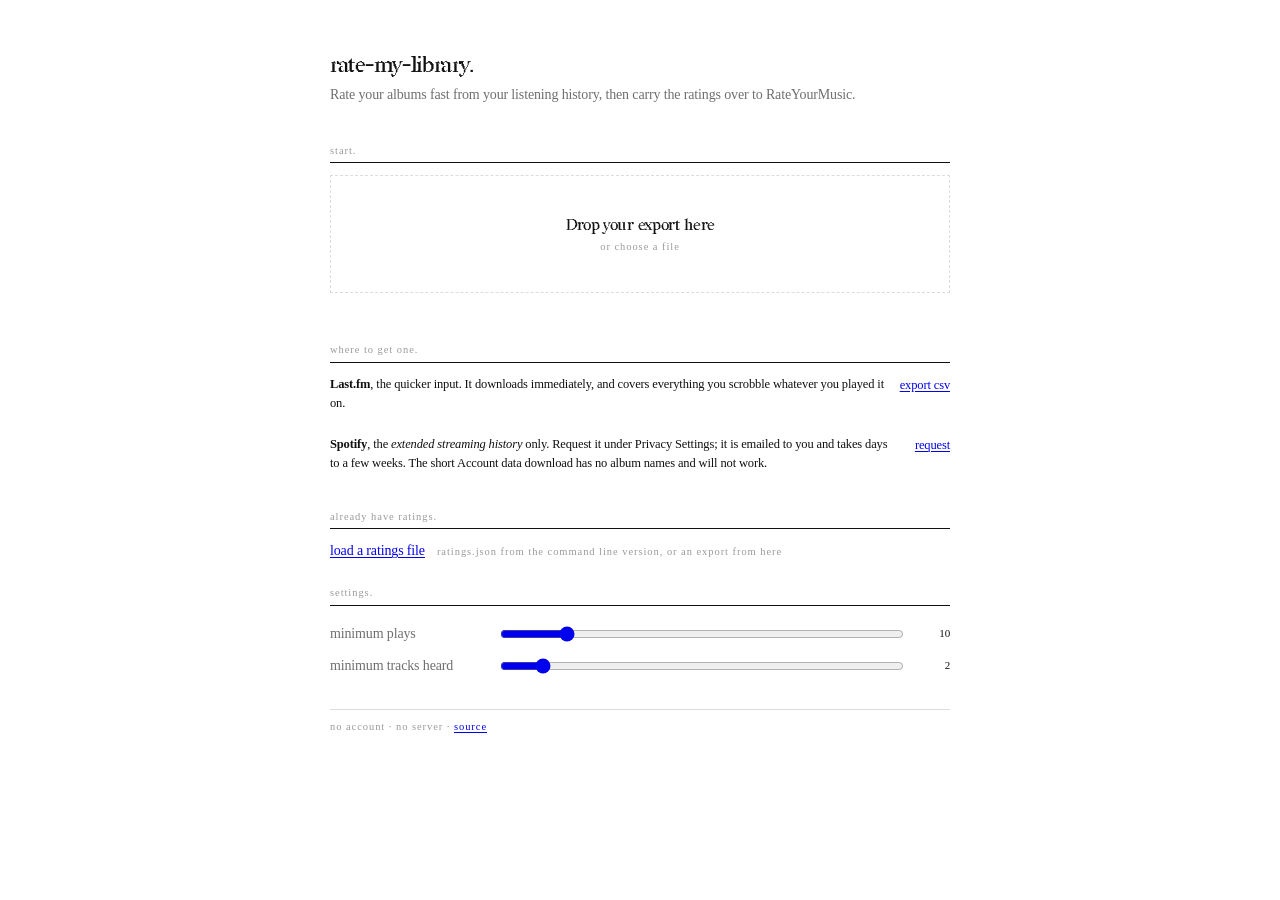
<file: web/index.html>
<!doctype html>
<html lang="en"><head><meta charset="utf-8">
<meta name="viewport" content="width=device-width,initial-scale=1,viewport-fit=cover">
<meta name="theme-color" content="#ffffff">
<meta name="description" content="Rate your albums from your listening history, in the browser.">
<title>rate-my-library</title>
<link rel="preload" href="assets/fonts/redaction-35-400.woff2" as="font" type="font/woff2" crossorigin>
<link rel="stylesheet" href="assets/type.css">
<link rel="stylesheet" href="style.css">
</head>
<body>

<div id="welcome">
  <div class="wcard">
    <h1 class="wtitle">rate-my-library.</h1>
    <p class="wlede">Rate your albums fast from your listening history, then carry the
      ratings over to RateYourMusic.</p>

    <div class="wgrp"><div class="hd lbl">start.</div>
      <label class="drop" id="drop">
        <input type="file" id="pick" multiple accept=".csv,.zip,.json" hidden>
        <span class="dropbig">Drop your export here</span>
        <span class="lbl">or choose a file</span>
      </label>
      <div class="lbl" id="wstatus"></div>
    </div>

    <div class="wgrp"><div class="hd lbl">where to get one.</div>
      <dl class="kv wkv">
        <dt><b>Last.fm</b>, the quicker input. It downloads immediately, and covers
          everything you scrobble whatever you played it on.</dt>
        <dd><a href="https://benjaminbenben.com/lastfm-to-csv/" target="_blank" rel="noopener">export csv</a></dd>
        <dt><b>Spotify</b>, the <i>extended streaming history</i> only. Request it under
          Privacy Settings; it is emailed to you and takes days to a few weeks. The short
          Account data download has no album names and will not work.</dt>
        <dd><a href="https://www.spotify.com/account/privacy/" target="_blank" rel="noopener">request</a></dd>
      </dl>
    </div>

    <div class="wgrp"><div class="hd lbl">already have ratings.</div>
      <div class="wrow">
        <label class="lnk" for="pickr">load a ratings file</label>
        <input type="file" id="pickr" accept=".json" hidden>
        <span class="lbl">ratings.json from the command line version, or an export from here</span>
      </div>
    </div>

    <div class="wgrp"><div class="hd lbl">settings.</div>
      <div class="opt"><label>minimum plays</label>
        <input type="range" id="wMin" min="1" max="60" value="10"><output id="woMin">10</output></div>
      <div class="opt"><label>minimum tracks heard</label>
        <input type="range" id="wTrk" min="1" max="12" value="2"><output id="woTrk">2</output></div>
    </div>

    <div class="wfoot lbl">no account &middot; no server &middot;
      <a href="https://github.com/kenny-t-vo/rate-my-library" target="_blank" rel="noopener">source</a></div>
  </div>
</div>
<div id="banner"><span id="bannerT"></span><a href="#" id="bannerR">reload</a></div>
<div id="app">

<header>
  <button id="menu" aria-label="menu">menu</button>
  <span class="id">rate-my-library.</span>
  <div id="prog"><i></i></div>
  <span class="lbl" id="hcount">0 / 0</span>
  <span class="sp"></span>
  <nav>
    <a class="lnk" data-ov="ovFind">search</a>
    <a class="lnk" data-ov="ovSet">settings</a>
    <a class="lnk" data-ov="ovSnap">saves</a>
    <a class="lnk" data-ov="ovOut">export</a>
    <a class="lnk" data-ov="ovKeys">keys</a>
    <a class="lnk" data-ov="ovAbout">about</a>
  </nav>
</header>

<main>
  <!-- ── left ─────────────────────────────────────────────── -->
  <div class="colL">
    <div class="sect">
      <div class="hd lbl">queue.</div>
      <div class="navlist" id="navQ"></div>
    </div>
    <div class="sect">
      <div class="hd lbl">this session.</div>
      <dl class="kv" id="sessK"></dl>
    </div>
    <div class="sect">
      <div class="hd lbl">distribution.</div>
      <div class="years" id="distr"></div>
    </div>
  </div>

  <!-- ── centre ───────────────────────────────────────────── -->
  <div class="colM">
    <div class="head">
      <span class="lbl" id="pos"></span><span class="sep lbl">/</span>
      <span class="lbl" id="posAlt"></span>
    </div>
    <div class="hero">
      <div class="cover" id="cover"><img id="coverImg" alt=""></div>
      <div class="titles">
        <h1 id="title"></h1>
        <h2><a id="artist" target="_blank" rel="noopener"></a></h2>
        <div class="tagrow" id="tags"></div>
        <div class="calib" id="calib"></div>
        <div class="rym" id="rym"></div>
      </div>
    </div>

    <div class="rate">
      <div class="rateHd">
        <span class="stars" id="stars"></span>
        <span class="sp" style="flex:1"></span>
        <span class="lbl">press 1 to 0</span>
      </div>
      <div class="scale" id="scale"></div>
    </div>

    <div class="note" id="noteWrap">
      <div class="noteHd">
        <span class="lbl">note.</span>
        <span class="lbl" style="color:var(--faint)">press n</span>
        <span id="noteCount"></span>
      </div>
      <textarea id="noteBox" maxlength="500" rows="1" spellcheck="false"
        placeholder="say something"></textarea>
    </div>

    <div class="ctx" id="ctx">
      <div class="ctxHd"><span class="lbl">plays by year.</span></div>
      <div class="years" id="years"></div>
    </div>
  </div>

  <!-- ── right ────────────────────────────────────────────── -->
  <div class="colR">
    <div class="panel" style="flex:none">
      <div class="hd"><span class="lbl">listening.</span><span class="lbl" id="lisSum"></span></div>
      <dl class="kv" id="meta"></dl>
    </div>
    <div class="panel" style="flex:1;min-height:0">
      <div class="hd"><span class="lbl">tracks.</span><span class="lbl" id="trkSum"></span></div>
      <div class="tracks" id="tracks"></div>
    </div>
  </div>
</main>

<footer>
  <div class="strip" id="strip"><div class="stripInner" id="stripInner"></div></div>
  <div class="statusbar">
    <span class="lbl" id="stat"></span>
    <span class="sp"></span>
    <span class="lbl" id="last"></span>
    <span id="save" class="lbl"><span class="dot"></span><span id="saveT">saved</span></span>
  </div>
</footer>
</div>

<!-- ══ overlays ══════════════════════════════════════════════════ -->
<div class="ov" id="ovFind"><div class="card">
  <h3>find an album.</h3><div class="cs">Jumps the queue to any album in your library.</div>
  <input type="text" id="findI" placeholder="artist or album" autocomplete="off" spellcheck="false">
  <div class="res" id="findR"></div>
</div></div>

<div class="ov" id="ovSet"><div class="card">
  <h3>settings.</h3><div class="cs">Changes apply immediately and are remembered.</div>
  <div class="grp"><div class="hd lbl">queue.</div>
    <div class="opt"><label>minimum plays</label><input type="range" id="sMin" min="8" max="200"><output id="oMin"></output></div>
    <div class="opt"><label>minimum tracks heard</label><input type="range" id="sTrk" min="1" max="12"><output id="oTrk"></output></div>
    <div class="opt"><label>order</label><select id="sSort">
      <option value="plays">total plays, most streamed first</option>
      <option value="spins">album spins (plays ÷ tracks)</option>
      <option value="breadth">track breadth, most of the record heard</option>
      <option value="recent">recently played</option>
      <option value="discovered">first discovered, oldest first</option>
      <option value="artist">artist a to z</option>
      <option value="random">shuffled</option></select><span></span></div>
    <div class="opt"><label>show</label><select id="sShow">
      <option value="all">everything</option>
      <option value="unrated">unrated only</option>
      <option value="rated">rated only</option>
      <option value="flagged">flagged for revisit</option>
      <option value="noted">with notes</option></select><span></span></div>
    <div class="opt"><label></label><span class="lbl" id="sCount"></span><span></span></div>
  </div>
  <div class="grp"><div class="hd lbl">behaviour.</div>
    <div class="opt"><label>advance after rating</label><span class="lbl">move to the next album automatically</span><span class="tog" id="tAdv">on</span></div>
    <div class="opt"><label>cover filmstrip</label><span class="lbl">show the queue along the bottom</span><span class="tog" id="tCar">on</span></div>
    <div class="opt"><label>confirm hiding</label><span class="lbl">ask before “not an album”</span><span class="tog" id="tConf">off</span></div>
    <div class="opt"><label>whole tracklist</label><span class="lbl">show songs you have never played, in album order</span><span class="tog" id="tFull">on</span></div>
    <div class="opt"><label>listen links</label><select id="sListen">
      <option value="spotify">Spotify</option>
      <option value="apple">Apple Music</option>
      <option value="youtube">YouTube Music</option>
      <option value="google">Google</option>
      <option value="">off</option></select><span></span></div>
  </div>
  <div class="grp"><div class="hd lbl">library.</div>
    <div class="rowbtns"><a class="lnk" id="impGo">load a new export</a>
      <input type="file" id="impFile" multiple accept=".csv,.zip,.json" hidden>
      <span class="lbl" id="impMsg"></span></div>
    <div style="font-size:var(--t4);color:var(--dim);line-height:1.55;margin-top:10px">
      A Last.fm csv, or a Spotify extended streaming history as a zip or its json files.
      Ratings and notes are keyed by artist and album, so a newer export of the same
      library keeps every score. A save state is written before the rebuild.</div>
    <div class="rowbtns" style="margin-top:16px"><a class="lnk" id="ratGo">load a ratings file</a>
      <input type="file" id="impRatings" accept=".json" hidden>
      <span class="lbl" id="ratMsg">ratings.json from the command line version, or an export from here</span></div>
    <div class="rowbtns" style="margin-top:16px"><a class="lnk" id="wipeGo">erase everything</a>
      <span class="lbl">removes the library and every rating from this browser</span></div>
  </div>
  <div class="rowbtns"><a class="lnk" id="setClose">close</a></div>
</div></div>

<div class="ov" id="ovSnap"><div class="card">
  <h3>save states.</h3><div class="cs">Every rating is saved the moment you press it. These
    are named restore points. One is taken before any restore, so restoring is undoable.</div>
  <div class="grp"><div class="hd lbl">create.</div>
    <div class="opt"><label>name</label><input type="text" id="snapName" placeholder="before re-rating the 4s"><span></span></div>
    <div class="rowbtns"><a class="lnk" id="snapGo">save state now</a></div>
  </div>
  <div class="grp"><div class="hd lbl">restore.</div><div id="snapList"></div></div>
  <div class="rowbtns"><a class="lnk" id="snapClose">close</a></div>
</div></div>

<div class="ov" id="ovOut"><div class="card">
  <h3>export.</h3><div class="cs">Writes everything to <span class="mono">out/</span>. Safe to run any time.</div>
  <div class="grp"><div class="hd lbl">files.</div>
    <dl class="kv" style="font-size:var(--t4);line-height:1.95">
      <dt>ratings.csv</dt><dd>full data, one row per album</dd>
      <dt>ratings.json</dt><dd>same, structured</dd>
      <dt>ratings.md</dt><dd>readable list grouped by score</dd>
      <dt>dashboard.html</dt><dd>ranked page with covers</dd>
      <dt>rym-queue.html</dt><dd>click-through RateYourMusic queue</dd>
    </dl></div>
  <div class="rowbtns"><a class="lnk" id="expGo">export now</a>
    <a class="lnk" id="expDash" target="_blank">open dashboard</a>
    <a class="lnk" id="expRym" target="_blank">open RYM queue</a>
    <span class="lbl" id="expMsg"></span></div>
  <div class="rowbtns" style="margin-top:20px"><a class="lnk" id="outClose">close</a></div>
</div></div>

<div class="ov" id="ovKeys"><div class="card">
  <h3>keys.</h3><div class="cs">Everything is reachable from the keyboard.</div>
  <div class="grp"><div class="hd lbl">rating.</div><div class="keys">
    <kbd>1</kbd><span>½ star</span><kbd>2 to 9</kbd><span>1 through 4½, in half steps</span>
    <kbd>0</kbd><span>5 stars</span><kbd>C</kbd><span>clear this rating</span>
    <kbd>U</kbd><span>undo</span><kbd>R</kbd><span>redo</span></div></div>
  <div class="grp"><div class="hd lbl">moving.</div><div class="keys">
    <kbd>→</kbd> <span>next</span><kbd>←</kbd><span>previous</span>
    <kbd>↓ ↑</kbd><span>jump ten</span><kbd>Space</kbd><span>next</span>
    <kbd>Tab</kbd><span>next unrated</span><kbd>Shift T</kbd><span>random unrated</span></div></div>
  <div class="grp"><div class="hd lbl">marking.</div><div class="keys">
    <kbd>N</kbd><span>write a note</span><kbd>F</kbd><span>flag to revisit</span>
    <kbd>S</kbd><span>skip, leave unrated</span><kbd>X</kbd><span>not an album, hide it</span>
    <kbd>Enter</kbd><span>open on RateYourMusic</span><kbd>W</kbd><span>look up the artist</span>
    <kbd>L</kbd><span>open the album on Spotify or your chosen service</span>
    <kbd>Y</kbd><span>copy artist and album</span></div></div>
  <div class="grp"><div class="hd lbl">panels.</div><div class="keys">
    <kbd>/</kbd><span>search</span><kbd>,</kbd><span>settings</span>
    <kbd>G</kbd><span>save states</span><kbd>E</kbd><span>export</span>
    <kbd>A</kbd><span>about</span><kbd>?</kbd><span>this list</span><kbd>Esc</kbd><span>close</span></div></div>
  <div class="rowbtns"><a class="lnk" id="keysClose">close</a></div>
</div></div>

<div class="ov" id="ovAbout"><div class="card">
  <h3>rate-my-library.</h3>
  <div class="cs">Turns a listening history into a queue you can rate quickly, then an
    ordered list for RateYourMusic. It reads a Last.fm scrobble export or a Spotify
    extended streaming history, merges edition variants so each record appears once, and
    ranks by how much you played it.</div>
  <div class="grp"><div class="hd lbl">where things live.</div>
    <dl class="kv" style="font-size:var(--t4);line-height:1.95">
      <dt>your ratings</dt><dd>this browser</dd>
      <dt>save states</dt><dd>this browser</dd>
      <dt>exports</dt><dd>downloaded when you ask</dd>
      <dt>covers</dt><dd>fetched as you go, not kept</dd>
    </dl>
    <div style="font-size:var(--t4);color:var(--dim);margin-top:11px;line-height:1.5">
      Your history file is read here and never uploaded. Artist and album names do go out,
      to iTunes for covers and tracklists and to MusicBrainz for ids.</div>
  </div>
  <div class="grp"><div class="hd lbl">source.</div>
    <div style="font-size:var(--t4);line-height:1.6">
      <a href="https://github.com/kenny-t-vo/rate-my-library" target="_blank" rel="noopener">github.com/kenny-t-vo/rate-my-library</a>
    </div>
  </div>
  <div class="rowbtns"><a class="lnk" id="aboutClose">close</a></div>
</div></div>

<div id="scrim"></div>
<div id="toast"></div>
<script type="module" src="app.js"></script>
</body></html>
</file>
<file: web/assets/type.css>
/* ═══════════════════════════════════════════════════════════════════
   kenny vo — shared type and colour. loaded by every page.
   ═══════════════════════════════════════════════════════════════════ */

/* Redaction 35, Forest Young & Jeremy Mickel, SIL OFL 1.1.
   Self-hosted; licence in assets/fonts/LICENSE.txt */
@font-face{
  font-family:"Redaction 35";
  src:url("fonts/redaction-35-400.woff2") format("woff2");
  font-weight:400;
  font-style:normal;
  font-display:swap;
}

/* Plantin MT Pro, only if the reader already has it installed. Adobe Fonts
   licenses it for desktop use, so no file is served from here — local() or
   Times. Chrome exposes only the "Plantin MT Pro" family, not the Light and
   Semibold subfamilies, so the faces are named by PostScript name and hung
   on weights: 400 is Light, 600 is Semibold. */
@font-face{
  font-family:"Plantin";
  src:local("PlantinMTPro-Light");
  font-weight:400; font-style:normal;
}
@font-face{
  font-family:"Plantin";
  src:local("PlantinMTPro-LightItalic");
  font-weight:400; font-style:italic;
}
@font-face{
  font-family:"Plantin";
  src:local("PlantinMTPro-Semibold");
  font-weight:600; font-style:normal;
}

:root{
  /* ── ground and ink ───────────────────────────────────────────── */
  --bg:#fff;
  --fg:#111;
  --dim:#6f6f6f;      /* secondary copy */
  --faint:#9a9a9a;    /* labels */
  --rule:#dcdcdc;     /* hairline */
  --rule2:#111;       /* structural rule */
  --wash:#f2f2f7;     /* reading ground, empty wells */

  /* browser-default link colours: blue = unvisited, purple = visited */
  --blue:#0000ee;
  --purple:#551a8b;

  /* ── families ─────────────────────────────────────────────────────
     display: Redaction 35, shipped with the site.
     body:    Plantin MT Pro, else Times New Roman (drawn from Plantin).
     figures use the body face.                                          */
  --display:"Redaction 35","Times New Roman",Times,serif;
  --body:"Plantin","Plantin MT Pro","Times New Roman",Times,
         "Liberation Serif","Hiragino Mincho ProN","Yu Mincho",serif;

  /* ── six steps ────────────────────────────────────────────────────
     t1  the one large thing on a screen      display
     t2  book titles, section heads           display
     t3  prose (body default)                 body
     t4  secondary links and copy             body
     t5  figures: folios, counts              body
     t6  labels and key hints                 body                     */
  --t1:22px;
  --t2:16px;
  --t3:14px;
  --t4:12.5px;
  --t5:11px;
  --t6:10.5px;

  /* ── spacing ──────────────────────────────────────────────────── */
  --s1:6px;
  --s2:12px;
  --s3:22px;
  --s4:40px;
  --s5:72px;

  /* ── the hover highlight ──────────────────────────────────────────
     Height is set in em and centred on the text, NOT trimmed off the
     line box — the viewer chrome runs at line-height 1 and the index
     at 1.35 and 1.9, so anything measured against the line box comes
     out a different size in each place. In em it is one scale
     everywhere. Bleed is breathing room on the left and right.       */
  --hl-height:1.55em;
  --hl-bleed:.16em;

  /* body tracking. -.01em is -10 in indesign's 1/1000 em units.
     the display face is not affected: every rule using --display
     declares its own letter-spacing. */
  --track:-.01em;
}

*{ box-sizing:border-box; margin:0; padding:0; }

body{
  background:var(--bg);
  color:var(--fg);
  font:var(--t3)/1.5 var(--body);
  letter-spacing:var(--track);
  -webkit-font-smoothing:antialiased;
  text-rendering:optimizeLegibility;
}

a{ color:var(--blue); text-decoration:underline; text-underline-offset:2px;
   text-decoration-thickness:1px; }
a:visited{ color:var(--purple); }
::selection{ background:var(--blue); color:#fff; }

/* The one accent move: invert whatever you are about to open. The band is an
   absolutely positioned pseudo-element rather than padding or a box-shadow.
   Padding reflowed the line; a box-shadow's spread is uniform, so it could not
   be made shorter vertically than it is wide. This can, and still moves
   nothing on the page. */
.invert{ position:relative; justify-self:start; }
.invert::before{
  content:"";
  position:absolute;
  left:calc(-1 * var(--hl-bleed));
  right:calc(-1 * var(--hl-bleed));
  top:50%;
  height:var(--hl-height);
  transform:translateY(-50%);
  background:var(--blue);
  z-index:-1;
  opacity:0;
}
.invert:hover::before, .invert:focus-visible::before{ opacity:1; }
.invert:hover, .invert:focus-visible{
  color:#fff; text-decoration:none; outline:none;
}
</file>
<file: web/style.css>
/* ═══════════════════════════════════════════════════════════════════
   rate-my-library — layout and components.
   Requires assets/type.css, loaded first, which holds every colour,
   family, size and spacing token and is shared with kenny-vo-website.
   Nothing here restates a value that lives there.
   ═══════════════════════════════════════════════════════════════════ */

:root{
  /* ── the knobs ──────────────────────────────────────────────────── */
  --pad:clamp(var(--s3),3.4vw,var(--s4));  /* viewport to chrome */
  --hair:1px;
  --fade:150ms;        /* the only transition duration in the chrome */
  --snap:90ms;         /* pointer feedback on the scale; keys never wait on it */

  /* fixed measures. the two side columns are chrome, so they hold their
     width and the centre takes the slack. */
  --col-l:186px;
  --col-r:314px;
  --cover:min(29vh,268px);
  --measure:520px;     /* one measure: scale, note and chart share a right edge */
  --thumb:42px;
  --bar:7px;           /* year and distribution chart bars */
  --dot:5px;
  --prog:132px;

  /* tracking. --track in type.css is the body default; these are the two
     places that need their own. */
  --track-lbl:.09em;   /* labels. a serif needs less than a mono at one size */
  --track-tight:-.018em;  /* the display face at t1 and t2 */

  /* Redaction 35 at line-height 1.06: the distance from box top to cap top,
     so a title seats on the cover's top edge. Measured with canvas metrics,
     half-leading + (ascent - capHeight); Times wants -.201em, this face
     -.1255em. In em so it holds as --t1 changes. */
  --cap:-.1255em;

  /* two documented exceptions below the scale, both outside the text
     hierarchy: the rating badge on a 42px thumbnail, and the chart's
     hairline bar labels. */
  --t-badge:8px;

  /* component measures. named because the rule is that no declaration below
     carries a bare number. The @media breakpoints are the one exception:
     custom properties are not allowed in a media query condition. */
  --prog-h:3px;
  --ul:2px;              /* link underline offset */
  --stars-w:78px;        /* five glyphs, so the row does not jump when rated */
  --note-h:30px;
  --note-open:86px;
  --card-w:690px;
  --wcard-w:620px;
  --drawer-w:min(78vw,290px);
  --opt-label:158px;
  --trk-n:17px;          /* track number column */
  --trk-bar:1.5px;
  --trk-bar-x:27px;      /* bar starts under the title, clear of the number */
  --ri-img:34px;
  --out-w:34px;
  --toast-up:98px;
  --yr-y:34px; --yr-n:42px;   /* plays by year: year, count */
  --dst-s:26px; --dst-n:20px; /* distribution: score, count */
}

html,body{height:100%}
body{
  font:var(--t3)/1.45 var(--body);
  overflow:hidden;
}
a:hover{text-decoration-thickness:var(--ul)}
button{font:inherit;background:none;border:0;color:inherit;cursor:pointer}

/* blue is live or current, purple is done. every use below follows it. */
.lbl{font:var(--t6)/1 var(--body);letter-spacing:var(--track-lbl);color:var(--faint)}
.lnk{color:var(--blue);text-decoration:underline;text-underline-offset:var(--ul);cursor:pointer}
.lnk:hover{text-decoration-thickness:var(--ul)}
.lnk.on{color:var(--purple)}
.num{font-variant-numeric:tabular-nums}

/* ══ shell ═══════════════════════════════════════════════════════════ */
#app{height:100%;display:flex;flex-direction:column}
header{flex:none;display:flex;align-items:baseline;gap:var(--s3);
  padding:calc(var(--s2)*.8) var(--pad) var(--s1);
  border-bottom:var(--hair) solid var(--rule2)}
header .id{font:var(--t6)/1 var(--body);letter-spacing:var(--track-lbl)}
header .sp{flex:1}
header nav{display:flex;gap:var(--s2);font-size:var(--t4)}
#prog{position:relative;width:var(--prog);height:var(--prog-h);background:var(--rule);top:calc(-1 * var(--hair))}
#prog i{position:absolute;inset:0 auto 0 0;background:var(--blue);width:0;
  transition:width .25s ease}

main{flex:1;display:grid;
  grid-template-columns:var(--col-l) minmax(0,1fr) var(--col-r);
  min-height:0;overflow:hidden}
main>*{padding:var(--s3) var(--pad);min-height:0;overflow:hidden}
.colL{border-right:var(--hair) solid var(--rule);display:flex;flex-direction:column;
  gap:var(--s3);padding-left:var(--pad)}
.colM{display:flex;flex-direction:column;min-width:0;overflow-y:auto;scrollbar-width:thin}
.colR{border-left:var(--hair) solid var(--rule);display:flex;flex-direction:column;
  gap:var(--s2);padding-right:var(--pad)}

/* ══ left column ═════════════════════════════════════════════════════ */
.navlist{display:flex;flex-direction:column;gap:calc(var(--s1)*.8);font-size:var(--t4)}
.navlist div{display:flex;gap:var(--s1);align-items:baseline}
.navlist .t{color:var(--faint);font:var(--t6)/1 var(--body);font-variant-numeric:tabular-nums}
.navlist kbd{margin-left:auto;font:var(--t6)/1 var(--body);color:var(--faint)}
.sect{display:flex;flex-direction:column;gap:var(--s1)}
.sect .hd{padding-bottom:calc(var(--s1)*.8);border-bottom:var(--hair) solid var(--rule)}
.kv{display:grid;grid-template-columns:1fr auto;gap:calc(var(--s1)*1.5);
  font-size:var(--t4);line-height:1.62}
.kv dt{color:var(--dim)}
/* values meet the rule's right edge */
.kv dd{font:var(--t5)/1.62 var(--body);font-variant-numeric:tabular-nums;text-align:right}

/* ══ centre: the album ═══════════════════════════════════════════════ */
.head{display:flex;align-items:baseline;gap:var(--s1);margin-bottom:calc(var(--s2)*1.5);flex:none}
.head .sep{color:var(--rule)}
.hero{display:flex;gap:calc(var(--s3)*1.25);min-height:0;flex:none}
.cover{width:var(--cover);aspect-ratio:1;flex:none;background:var(--wash);position:relative;
  border:var(--hair) solid var(--rule);overflow:hidden}
.cover img{width:100%;height:100%;object-fit:cover;display:block;opacity:1;
  transition:opacity var(--fade) ease}
.cover.load img{opacity:0}
.cover.none::after{content:"no cover";position:absolute;inset:0;display:grid;place-items:center;
  font:var(--t6)/1 var(--body);letter-spacing:var(--track-lbl);color:var(--faint)}
.titles{min-width:0;flex:1;display:flex;flex-direction:column}

/* the one large thing on this screen. --cap lifts the box so the capital,
   not the ascender space above it, meets the cover's top edge. */
h1:not(.wtitle){font:var(--t1)/1.06 var(--display);font-weight:400;
  letter-spacing:var(--track-tight);overflow-wrap:anywhere;
  margin:var(--cap) 0 var(--s1)}
h2{font-size:var(--t3);font-weight:400;margin-bottom:var(--s2);overflow-wrap:anywhere}
h2 a{text-underline-offset:calc(var(--ul) * 1.5)}
.tagrow{display:flex;flex-wrap:wrap;gap:calc(var(--s1)*.8) var(--s1)}
.tag{font:var(--t6)/1 var(--body);letter-spacing:var(--track-lbl);color:var(--dim);
  border:var(--hair) solid var(--rule);padding:calc(var(--s1)*.7) calc(var(--s1)*.9)}
.tag.hot{border-color:var(--blue);color:var(--blue)}
.tag.warn{border-color:var(--purple);color:var(--purple)}
.rym{font-size:var(--t4);line-height:1;margin-top:var(--s1)}
.rym .lbl{margin-left:var(--s1)}
/* the slack in this column belongs at the bottom, under the last line */
.calib{font-size:var(--t4);color:var(--dim);line-height:1.5;margin-top:auto;padding-top:var(--s2)}
.calib b{font-weight:400;font-variant-numeric:tabular-nums;color:var(--fg)}

/* ══ rating row ══════════════════════════════════════════════════════ */
.ctx{margin-top:var(--s3);flex:none;max-width:var(--measure);padding-bottom:calc(var(--s1)/2)}
.ctxHd{display:flex;justify-content:space-between;align-items:baseline;
  padding-bottom:var(--s1);border-bottom:var(--hair) solid var(--rule);margin-bottom:var(--s1)}
.rate{margin-top:var(--s3);flex:none}
.rateHd{display:flex;align-items:baseline;gap:var(--s2);padding-bottom:var(--s1);
  border-bottom:var(--hair) solid var(--rule2);margin-bottom:var(--s1)}
.stars{font-size:var(--t2);letter-spacing:.05em;min-width:var(--stars-w)}
.scale{display:grid;grid-template-columns:repeat(10,1fr);gap:calc(var(--s1)/2);
  max-width:var(--measure)}
/* a row of cells with the chosen one inverted. no transition on the keyed
   path: rating is a keypress and must not wait on paint. */
.cell{border:var(--hair) solid var(--rule);padding:var(--s1) 0 calc(var(--s1)*1.4);
  text-align:center;cursor:pointer;user-select:none;
  transition:background var(--snap),border-color var(--snap),color var(--snap)}
.cell .k{display:block;font:var(--t6)/1 var(--body);color:var(--faint);
  margin-bottom:calc(var(--s1)*.7);letter-spacing:.05em}
.cell .v{display:block;font:var(--t4)/1 var(--body);font-variant-numeric:tabular-nums}
.cell:hover{border-color:var(--blue);color:var(--blue)}
.cell:hover .k{color:var(--blue)}
.cell.on{background:var(--blue);border-color:var(--blue);color:var(--bg)}
.cell.on .k{color:var(--bg);opacity:.72}

/* ══ note ════════════════════════════════════════════════════════════ */
.note{margin-top:calc(var(--s2)*1.25);flex:none;max-width:var(--measure)}
.noteHd{display:flex;align-items:baseline;gap:var(--s1);margin-bottom:var(--s1)}
#noteBox{width:100%;max-width:var(--measure);min-height:var(--note-h);height:var(--note-h);
  border:0;border-bottom:var(--hair) solid var(--rule);background:none;
  font:var(--t4)/1.5 var(--body);letter-spacing:var(--track);color:var(--fg);
  resize:none;outline:none;padding:calc(var(--s1)/2) 0 var(--s1);
  transition:height var(--fade) ease,border-color var(--fade)}
#noteBox:focus{border-bottom-color:var(--blue);height:var(--note-open)}
#noteBox.has{border-bottom-color:var(--purple)}
#noteBox::placeholder{color:var(--faint);font-style:italic}
#noteCount{margin-left:auto;font:var(--t6)/1 var(--body);font-variant-numeric:tabular-nums;
  color:var(--faint);opacity:0;transition:opacity var(--fade)}
#noteBox:focus~#noteCount,.note.editing #noteCount{opacity:1}
#noteCount.over{color:var(--purple)}

/* ══ right column ════════════════════════════════════════════════════ */
.panel{display:flex;flex-direction:column;min-height:0}
.panel>.hd{display:flex;align-items:baseline;justify-content:space-between;
  padding-bottom:var(--s1);border-bottom:var(--hair) solid var(--rule2);
  margin-bottom:var(--s1);flex:none}
.years{display:flex;flex-direction:column;gap:var(--ul);
  font:var(--t5)/1.55 var(--body);font-variant-numeric:tabular-nums;flex:none}
.years .r{display:grid;grid-template-columns:var(--yr-y) var(--yr-n) 1fr;gap:var(--s1);align-items:center}
.years .r span:nth-child(2){text-align:right;color:var(--dim)}
.years .r i{display:block;height:var(--bar);background:var(--blue);opacity:.82}
.years .r.top i{opacity:1}
#distr .r{grid-template-columns:var(--dst-s) 1fr var(--dst-n)}
#distr .r span:nth-child(2){text-align:left;order:3;color:var(--faint)}
#distr .r i{order:2}
.tracks{overflow-y:auto;flex:1;min-height:0;scrollbar-width:thin;padding-right:var(--ul)}
.tracks::-webkit-scrollbar{width:calc(var(--s1) - var(--hair))}
.tracks::-webkit-scrollbar-thumb{background:var(--rule)}
/* leading numbers meet the rule's left edge, counts meet its right */
.trk{display:grid;grid-template-columns:var(--trk-n) 1fr auto;gap:var(--s1);align-items:baseline;
  padding:calc(var(--s1)*.6) 0;position:relative;border-bottom:var(--hair) solid var(--wash)}
.trk .n{font:var(--t6)/1.5 var(--body);font-variant-numeric:tabular-nums;
  color:var(--faint);text-align:left}
.trk .t{font-size:var(--t4);overflow:hidden;text-overflow:ellipsis;white-space:nowrap}
.trk .c{font:var(--t5)/1.5 var(--body);font-variant-numeric:tabular-nums;color:var(--dim)}
.trk.top .t{color:var(--blue)}
.trk.unheard{opacity:.42}
.trk.unheard .n{color:var(--faint)}
.trk .t a{color:inherit;text-decoration:none}
.trk .t a:hover{color:var(--blue);text-decoration:underline;text-underline-offset:var(--ul)}
.trk .bar{position:absolute;left:var(--trk-bar-x);bottom:0;height:var(--trk-bar);background:var(--blue);opacity:.35}

/* ══ carousel ════════════════════════════════════════════════════════ */
footer{flex:none;border-top:var(--hair) solid var(--rule2);
  padding:var(--s1) var(--pad) var(--s1);display:flex;flex-direction:column;gap:var(--s1)}
.strip{overflow-x:auto;overflow-y:hidden;position:relative;
  height:calc(var(--thumb) + var(--s2));
  scrollbar-width:none;-webkit-overflow-scrolling:touch}
.strip::-webkit-scrollbar{display:none}
.stripInner{display:flex;gap:var(--s1);width:max-content;padding:0 50%}
.th{width:var(--thumb);height:var(--thumb);flex:none;background:var(--wash);
  border:var(--hair) solid var(--rule);position:relative;cursor:pointer;overflow:hidden}
.th img{width:100%;height:100%;object-fit:cover;display:block}
.th.cur{border-color:var(--blue);outline:var(--hair) solid var(--blue);outline-offset:var(--hair)}
/* micro badge, below the scale on purpose: it sits on a 42px square */
.th.rated::after{content:attr(data-r);position:absolute;left:0;right:0;bottom:0;
  background:var(--purple);color:var(--bg);text-align:center;
  font:var(--t-badge)/1.5 var(--body);font-variant-numeric:tabular-nums}
.th.cur.rated::after{background:var(--blue)}
.statusbar{display:flex;align-items:baseline;gap:var(--s2)}
.statusbar .sp{flex:1}
#save{display:flex;align-items:center;gap:calc(var(--s1)*.8)}
#save .dot{width:var(--dot);height:var(--dot);border-radius:50%;background:var(--blue);flex:none}
#save.pend .dot{background:var(--purple)}
/* the palette has no red, so a failure reads as a hollow dot rather than a
   second purple that is indistinguishable from pending */
#save.err .dot{background:var(--bg);border:var(--hair) solid var(--purple)}

/* ══ overlays ════════════════════════════════════════════════════════ */
.ov{position:fixed;inset:0;z-index:40;background:rgba(255,255,255,.86);display:none;
  align-items:flex-start;justify-content:center;padding:7vh var(--s3) var(--s3);overflow-y:auto}
.ov.on{display:flex;animation:fade .13s ease}
@keyframes fade{from{opacity:0}to{opacity:1}}
.card{background:var(--bg);border:var(--hair) solid var(--rule2);width:min(var(--card-w),100%);
  padding:var(--s3) calc(var(--s3)*1.3) calc(var(--s3)*1.3)}
.card h3{font:var(--t2)/1.2 var(--display);font-weight:400;
  letter-spacing:var(--track-tight);margin-bottom:calc(var(--s1)/2)}
.card .cs{color:var(--dim);font-size:var(--t4);margin-bottom:calc(var(--s2)*1.5);line-height:1.5}
.grp{margin-bottom:calc(var(--s3)*1.1)}
.grp>.hd{padding-bottom:var(--s1);border-bottom:var(--hair) solid var(--rule2);
  margin-bottom:var(--s2)}
.opt{display:grid;grid-template-columns:var(--opt-label) 1fr auto;gap:var(--s2);align-items:center;
  padding:var(--s1) 0;font-size:var(--t3)}
.opt label{color:var(--dim)}
.opt input[type=range]{width:100%;accent-color:var(--blue)}
.opt output{font:var(--t5)/1 var(--body);font-variant-numeric:tabular-nums;
  color:var(--fg);min-width:var(--out-w);text-align:right}
select,input[type=text]{font:var(--t3)/1.3 var(--body);letter-spacing:var(--track);
  color:var(--fg);background:var(--bg);border:var(--hair) solid var(--rule);
  padding:calc(var(--s1)*.9) var(--s1);width:100%;outline:none}
select:focus,input[type=text]:focus{border-color:var(--blue)}
.tog{justify-self:end;font:var(--t6)/1 var(--body);letter-spacing:var(--track-lbl);
  border:var(--hair) solid var(--rule);padding:calc(var(--s1)*.8) calc(var(--s1)*1.4);
  cursor:pointer;min-width:var(--stars-w);text-align:center}
.tog.on{background:var(--blue);border-color:var(--blue);color:var(--bg)}
.snap{display:grid;grid-template-columns:1fr auto auto auto;gap:var(--s2);align-items:baseline;
  padding:var(--s1) 0;border-bottom:var(--hair) solid var(--rule);font-size:var(--t4)}
.snap .m{font:var(--t5)/1 var(--body);font-variant-numeric:tabular-nums;color:var(--dim)}
.keys{display:grid;grid-template-columns:auto 1fr;gap:var(--s1) var(--s2);
  font-size:var(--t4);align-items:baseline}
.keys kbd{font:var(--t6)/1 var(--body);border:var(--hair) solid var(--rule);
  padding:calc(var(--s1)/2) var(--s1);white-space:nowrap}
.keys span{color:var(--dim)}
.rowbtns{display:flex;gap:var(--s2);margin-top:var(--s1);font-size:var(--t4)}
.res{max-height:52vh;overflow-y:auto;margin-top:var(--s2)}
.ri{display:grid;grid-template-columns:var(--ri-img) 1fr auto;gap:var(--s2);align-items:center;
  padding:var(--s1) calc(var(--s1)*.8);cursor:pointer}
.ri:hover,.ri.sel{background:var(--wash)}
.ri img{width:var(--ri-img);height:var(--ri-img);object-fit:cover;background:var(--wash);display:block}
.ri .a{font-size:var(--t3)}
.ri .b{font-size:var(--t4);color:var(--dim)}
.ri .c{font:var(--t5)/1 var(--body);font-variant-numeric:tabular-nums;
  color:var(--dim);text-align:right;white-space:nowrap}
#toast{position:fixed;left:50%;bottom:var(--toast-up);transform:translate(-50%,var(--s1));z-index:60;
  background:var(--bg);border:var(--hair) solid var(--rule2);
  padding:var(--s1) calc(var(--s2)*1.25);font-size:var(--t4);opacity:0;pointer-events:none;
  transition:opacity var(--fade),transform var(--fade)}
#toast.on{opacity:1;transform:translate(-50%,0)}
#banner{position:fixed;left:0;right:0;top:0;z-index:70;background:var(--purple);
  color:var(--bg);padding:var(--s1) var(--pad);font-size:var(--t4);display:none;
  align-items:center;gap:var(--s2)}
#banner.on{display:flex}
#banner a{color:var(--bg)}

/* short windows: tighten the fixed blocks so the year chart never ends up
   behind the filmstrip. colM still scrolls as a last resort. */
@media(max-height:800px){
  :root{--cover:min(26vh,232px)}
  .rate,.ctx{margin-top:var(--s2)} .note{margin-top:var(--s2)}
  .head{margin-bottom:var(--s2)} h2{margin-bottom:var(--s1)}
  .years{gap:var(--hair)} .years .r i{height:calc(var(--bar) - var(--hair))}
  main>*{padding-top:var(--s2)}
}
@media(max-height:700px){
  :root{--cover:min(24vh,196px)}
  .ctx{display:none}
  .rate{margin-top:var(--s2)}
}
@media(max-width:1140px){
  main{grid-template-columns:var(--col-l) minmax(0,1fr)}
  .colR{display:none}
}

/* ══ mobile ══════════════════════════════════════════════════════════
   One column, scrolled like a document, which is what the reference pages
   were. The filters are navigation rather than content, so they move into a
   drawer instead of stacking above the album. */
#menu{display:none}
#scrim{position:fixed;inset:0;z-index:28;background:rgba(255,255,255,.6);
  opacity:0;pointer-events:none;transition:opacity var(--fade)}
#scrim.on{opacity:1;pointer-events:auto}

@media(max-width:820px){
  html,body{overflow-x:hidden;overflow-y:auto;height:auto}
  #app{height:auto;min-height:100%}

  header{position:sticky;top:0;z-index:24;gap:var(--s2);
    padding:var(--s1) var(--pad) calc(var(--s1)*.8)}
  header nav{display:none}
  #prog{width:auto;flex:1}
  #menu{display:block;font:var(--t6)/1 var(--body);letter-spacing:var(--track-lbl);
    color:var(--blue);text-decoration:underline;text-underline-offset:var(--ul);
    background:none;border:0;padding:0;cursor:pointer}

  main{grid-template-columns:1fr;overflow:visible;min-height:0}
  main>*{padding:var(--s2) var(--pad);overflow:visible}

  /* the drawer holds what the side columns held on desktop */
  .colL{display:flex;position:fixed;top:0;bottom:0;left:0;width:var(--drawer-w);z-index:30;
    background:var(--bg);border-right:var(--hair) solid var(--rule2);
    transform:translateX(-101%);transition:transform .2s cubic-bezier(.22,.61,.36,1);
    overflow-y:auto;padding:var(--s2) var(--pad) var(--s4);gap:var(--s3)}
  .colL.on{transform:none}
  .colR{display:flex;border-left:0;border-top:var(--hair) solid var(--rule);
    padding-top:var(--s3)}

  .colM{overflow:visible}
  .hero{flex-direction:column;gap:var(--s2)}
  .cover{width:100%;max-width:none}
  /* stacked, so the title no longer seats against the cover's top edge */
  h1:not(.wtitle){margin-top:0}
  .titles{min-height:0}
  .calib{margin-top:var(--s2);padding-top:0}

  /* ten cells across a phone gives 31px targets, so five per row instead,
     sized past the 44px minimum for a comfortable thumb */
  .scale{grid-template-columns:repeat(5,1fr);gap:calc(var(--s1)*.8);max-width:none}
  .cell{padding:calc(var(--s2)*1.25) 0 calc(var(--s2)*1.35)}
  .cell .v{font-size:var(--t3)}
  /* nothing here has a keyboard */
  .cell .k,.rateHd .lbl,.rym .lbl,.hint{display:none}
  .noteHd .lbl+.lbl{display:none}
  .rateHd{justify-content:space-between}
  .rate,.note,.ctx{max-width:none}
  #noteBox{max-width:none}
  #noteBox:focus{height:calc(var(--note-open) * 1.15)}

  .panel{flex:none}
  .tracks{overflow:visible;max-height:none}

  footer{position:sticky;bottom:0;z-index:24;padding:var(--s1) 0}
  .strip{height:calc(var(--thumb) + var(--s1))}
  .statusbar{padding:0 var(--pad)}

  .card{padding:var(--s3) var(--pad) var(--s3)}
  .ov{padding:5vh var(--s2) var(--s2);align-items:flex-start}
  .opt{grid-template-columns:1fr;gap:var(--s1);align-items:start}
  .opt label{width:auto}
  .opt .tog{justify-self:start}
  .keys{grid-template-columns:auto 1fr;gap:var(--s1) var(--s2)}
  .snap{grid-template-columns:1fr auto;gap:var(--s1) var(--s2)}
}

@media(max-width:420px){
  :root{--thumb:34px}
}

/* ══ import screen ═══════════════════════════════════════════════════ */
#welcome{position:fixed;inset:0;z-index:50;background:var(--bg);overflow-y:auto;
  display:none;padding:6vh var(--s3) var(--s4)}
#welcome.on{display:block}
.wcard{max-width:var(--wcard-w);margin:0 auto}
.wtitle{font:var(--t1)/1.1 var(--display);font-weight:400;
  letter-spacing:var(--track-tight);margin:0 0 var(--s1)}
.wlede{font-size:var(--t3);line-height:1.55;color:var(--dim);margin-bottom:var(--s4)}
.wgrp{margin-bottom:calc(var(--s3)*1.2)}
.wgrp>.hd{padding-bottom:var(--s1);border-bottom:var(--hair) solid var(--rule2);
  margin-bottom:var(--s2)}
.drop{display:flex;flex-direction:column;align-items:center;gap:var(--s1);
  padding:var(--s4) var(--s3);border:var(--hair) dashed var(--rule);cursor:pointer;
  transition:border-color var(--fade),background var(--fade)}
.drop:hover,.drop.over{border-color:var(--blue);background:var(--wash)}
.dropbig{font:var(--t2)/1.2 var(--display);letter-spacing:var(--track-tight)}
.wkv{line-height:1.55;align-items:start}
.wkv dt{color:var(--fg);padding-bottom:var(--s2)}
.wkv dd{font-family:var(--body);font-size:var(--t4);text-align:right;white-space:nowrap}
.wrow{display:flex;gap:var(--s2);align-items:baseline;flex-wrap:wrap}
.wfoot{padding-top:var(--s2);border-top:var(--hair) solid var(--rule)}
#wstatus{margin-top:var(--s2);min-height:var(--t3)}
#wstatus.err{color:var(--purple)}
@media(max-width:820px){
  #welcome{padding:4vh var(--pad) var(--s4)}
  .wkv{grid-template-columns:1fr auto}
}
</file>
